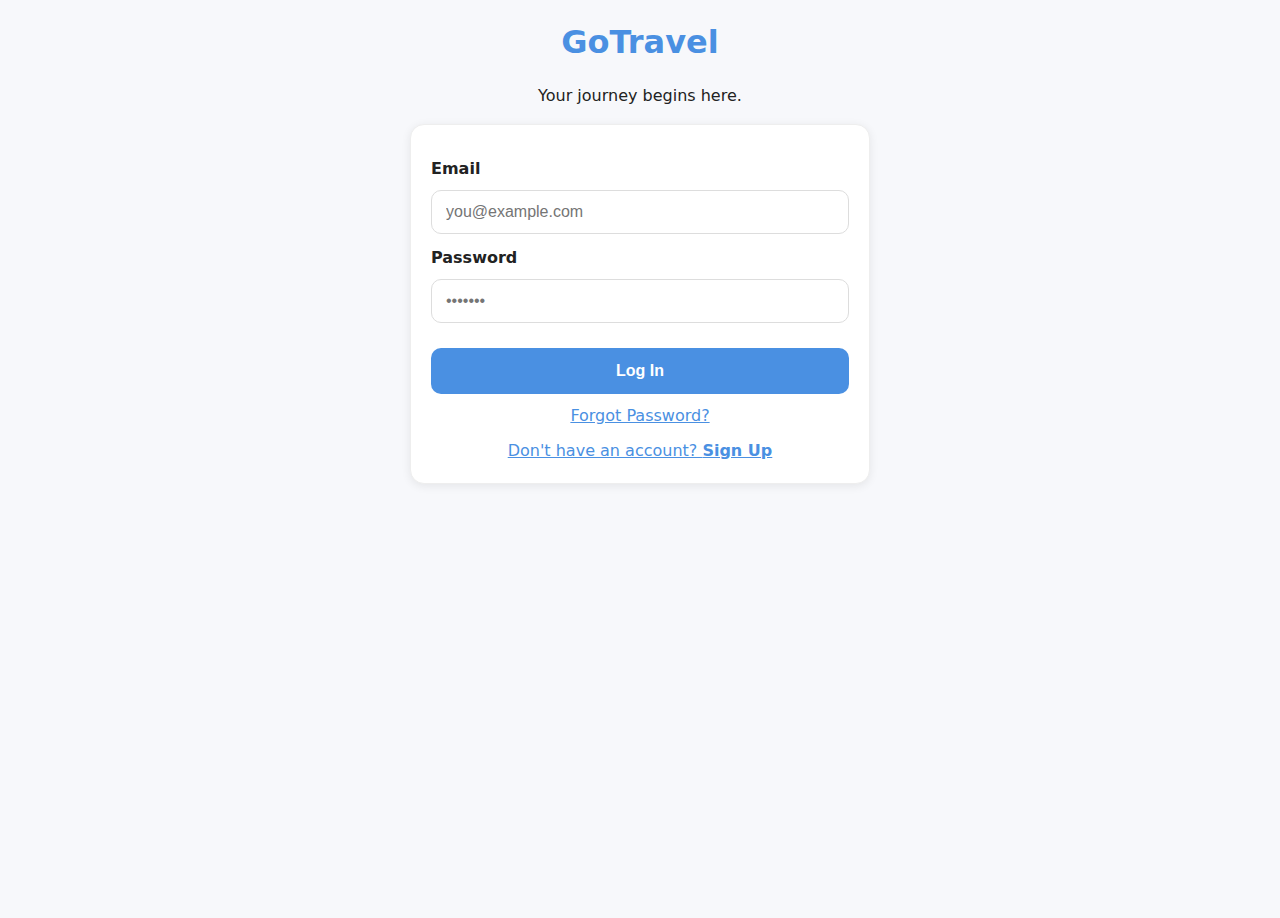
<file: index.html>
<!DOCTYPE html>
<html lang="en">
<head>
  <meta charset="UTF-8"/>
  <meta name="viewport" content="width=device-width, initial-scale=1.0"/>
  <title>GoTravel - Login</title>
  <link rel="stylesheet" href="style.css"/>
  <link rel="stylesheet" href="https://cdnjs.cloudflare.com/ajax/libs/font-awesome/6.5.0/css/all.min.css"/>
</head>
<body class="login-background">
  <div class="container">
    <div class="login-header">
      <h1>GoTravel</h1>
      <p>Your journey begins here.</p>
    </div>

    <div class="card login-form-card">
      <form id="loginForm" action="#">
        <label class="form-label" for="email">Email</label>
        <input type="email" id="email" name="email" class="form-control" placeholder="you@example.com" required/>

        <label class="form-label" for="password">Password</label>
        <input type="password" id="password" name="password" class="form-control" placeholder="•••••••" required/>
		<br><br>
        <button type="submit" class="btn">Log In</button>
      </form>
      <a href="#" class="link-text">Forgot Password?</a>
      <a href="#" class="link-text" style="margin-top:10px">Don't have an account? <strong>Sign Up</strong></a>
    </div>
  </div>

  <!-- Reusable Modal -->
  <div class="modal-overlay" aria-hidden="true"></div>
  <div class="modal" role="dialog" aria-modal="true" aria-labelledby="modalTitle">
    <header id="modalTitle">Title</header>
    <div class="content">Message</div>
    <div class="actions"><button class="btn btn-primary" type="button">OK</button></div>
  </div>

  <script src="script.js"></script>
</body>
</html>
</file>
<file: style.css>
/* style.css - GoTravel (refined) */

/* ---------- CSS Variables ---------- */
:root{
  --primary:#4a90e2;
  --primary-dark:#3a7bd5;
  --secondary:#50e3c2;
  --text:#222;
  --muted:#666;
  --bg:#f7f8fb;
  --white:#fff;
  --shadow-sm:0 2px 10px rgba(0,0,0,.08);
  --shadow-md:0 8px 24px rgba(0,0,0,.12);
  --radius:14px;
}

/* ---------- Resets ---------- */
*{box-sizing:border-box}
html,body{height:100%}
body{
  margin:0;
  font-family:system-ui,-apple-system,Segoe UI,Roboto,Ubuntu,Cantarell,Noto Sans,sans-serif;
  color:var(--text);
  background:var(--bg);
  line-height:1.55;
  max-width:500px; /* mobile-first app shell */
  margin-inline:auto;
  overflow-x:hidden;
}
/* Utilities */
.container{padding-inline:20px}
.card{
  background:var(--white);
  border-radius:var(--radius);
  box-shadow:var(--shadow-sm);
  padding:20px;
  border:1px solid #eee;
  margin-bottom:16px;
}
.section-title{
  font-weight:800;
  font-size:1.15rem;
  margin:18px 0 10px;
}
.section-subtitle{
  font-size:.95rem;
  color:var(--muted);
  margin:-6px 0 16px;
}

/* Buttons */
.btn{
  display:block; width:100%;
  padding:14px 16px;
  border:0; border-radius:10px;
  font-weight:700; font-size:1rem;
  background:var(--primary);
  color:#fff; cursor:pointer;
  transition:transform .08s ease, filter .2s ease;
}
.btn:hover{filter:brightness(1.05)}
.btn:active{transform:scale(.98)}
.btn-outline{
  background:#fff; color:var(--primary);
  border:2px solid var(--primary);
}

/* Inputs */
.form-label{display:block; font-weight:700; margin:12px 0 6px}
.form-control{
  width:100%; padding:12px 14px; border-radius:10px;
  border:1px solid #ddd; font-size:1rem;
  transition:border-color .2s ease;
}
.form-control:focus{outline:0; border-color:var(--primary)}
.input-error{border-color:#e11d48 !important}
.error-text{color:#e11d48; font-size:.85rem; margin-top:6px}

/* ---------- Header / Hero ---------- */
.home-header{
  position:relative;
  border-bottom-left-radius:var(--radius);
  border-bottom-right-radius:var(--radius);
  background-image:url('https://images.unsplash.com/photo-1507525428034-b723cf961d3e?q=80&w=2073&auto=format&fit=crop');
  background-size:cover; background-position:center;
  color:#fff; overflow:hidden; box-shadow:var(--shadow-sm);
  padding-bottom:18px;
}
.home-header::before{
  content:""; position:absolute; inset:0;
  background:linear-gradient(180deg,rgba(0,0,0,.45),rgba(0,0,0,.35));
}
.top-bar{
	position:relative; z-index:1; display:flex; align-items:center; justify-content:space-between; padding:14px 20px 8px
	}
.logo-title{
	font-size:1.6rem; font-weight:900
	}
.header-content{
	position:relative; z-index:1; text-align:center; padding:6px 20px 16px
	}
.welcome-text{
	opacity:.95
	}

/* Profile */
.profile-pic-container{
	width:40px;height:40px;border-radius:50%;overflow:hidden;box-shadow:0 0 0 3px rgba(255,255,255,.9)
	}
.profile-pic{
	width:100%;height:100%;object-fit:cover
	}

/* ---------- Sidebar (Hamburger) ---------- */
.hidden-checkbox{
	display:none
	}
.menu-icon-btn{
	font-size:1.5rem; cursor:pointer
	}
.main-sidebar{
  position:fixed; inset:0 auto 0 0; width:280px; background:#fff; z-index:1002;
  transform:translateX(-100%); transition:transform .35s ease; box-shadow:var(--shadow-md); padding-top:64px;
}
#menu-toggle:checked ~ .main-sidebar{
	transform:translateX(0)
	}
.close-btn{
	position:absolute; top:14px; right:18px; font-size:1.6rem; color:#999; cursor:pointer
	}
.menu-list{
	list-style:none; padding:0; margin:0
	}
.menu-item{
	display:block; padding:14px 18px; color:var(--text); border-bottom:1px solid #eee; font-weight:600
	}
.menu-item i{
	width:22px
	}
.menu-item:hover,.menu-item.active{
	background:#f3f6ff; color:var(--primary)
	}

/* Backdrop */
.backdrop{
  position:fixed; inset:0; background:rgba(0,0,0,.35); z-index:1001; display:none;
}
#menu-toggle:checked ~ .backdrop{
	display:block
	}

/* ---------- Search ---------- */
.search-bar{
  position:relative; z-index:1;
  display:flex; align-items:center; gap:10px;
  background:#fff; border-radius:12px;
  margin:0 20px; padding:12px 12px; box-shadow:var(--shadow-sm);
}
.search-bar input{
	flex:1; border:0; outline:0; font-size:1rem
	}
.search-icon{
	color:#888
	}
.btn-search{
	border:0; background:var(--primary); color:#fff; width:40px; height:40px; border-radius:10px; cursor:pointer
	}

/* ---------- Quick Links Grid ---------- */
.quick-links{
	margin-top:10px
	}
.action-grid{
	display:grid; grid-template-columns:repeat(4,1fr); gap:10px; margin-top:12px
	}
.action-item{
  display:flex; flex-direction:column; align-items:center; justify-content:center;
  background:#fff; border-radius:12px; padding:14px 6px; box-shadow:var(--shadow-sm);
  color:var(--text); transition:transform .15s ease, background .2s ease, color .2s ease;
}
.action-item i{
	font-size:1.4rem; color:var(--primary); margin-bottom:6px
	}
.action-item:hover{
	transform:scale(1.04); background:var(--primary); color:#fff
	}
.action-item:hover i{
	color:#fff
	}

/* ---------- Horizontal scroller ---------- */
.section-header-nav{
	display:flex; align-items:center; justify-content:space-between; padding:0 20px
	}
.scroll-nav-btns{
	display:flex; gap:8px
	}
.scroll-btn{
  width:34px;height:34px;border-radius:50%; border:1px solid #ddd; background:#fff;
  display:grid; place-items:center; cursor:pointer
}
.scroll-list{
	display:flex; gap:14px; overflow-x:auto; padding:0 20px 14px; -webkit-overflow-scrolling:touch; scrollbar-width:none
	}
.scroll-list::-webkit-scrollbar{display:none}
.destination-card{
  min-width:200px; height:150px; border-radius:12px; overflow:hidden; position:relative; box-shadow:var(--shadow-sm)
}
.destination-card-content{
  position:absolute; inset:auto 0 0 0; padding:10px 12px;
  background:linear-gradient(180deg,rgba(0,0,0,0) 0, rgba(0,0,0,.75) 100%); color:#fff;
}
.destination-card-content h4{margin:0 0 4px; font-size:1rem}

/* Destination bg helpers */
.indo-card{
	background:url('https://encrypted-tbn0.gstatic.com/images?q=tbn:ANd9GcTJs5RXoJDH-E4IgtwQTMyZ3xKeT_B_fTZFlA&s') center/cover
	}
.tokyo-card{
	background:url('https://res.cloudinary.com/aenetworks/image/upload/c_fill,ar_2,w_3840,h_1920,g_auto/dpr_auto/f_auto/q_auto:eco/v1/gettyimages-1390815938?_a=BAVAZGID0') center/cover
	}
.greece-card{
	background:url('https://greeceinsiders.travel/wp-content/uploads/2021/02/Santorini-Oia.jpg') center/cover
	}
.italy-card{
	background:url('https://i0.wp.com/thisdarlingworld.com/wp-content/uploads/2018/02/Venice-Italy-25.jpg?fit=1080%2C766&ssl=1&w=640') center/cover
	}
.china-card{
  background: url("https://encrypted-tbn0.gstatic.com/licensed-image?q=tbn:ANd9GcQ4VKJWDqHTt2N2OBLl3AEhv0uC-fQGUHyf8ZSSnQorOJrJw-HdC0KnE6NmpGwXYRrFhXgB3lVfmsT764rLELM06DM&s=19")
    center/cover;
}
.france-card{
  background: url("https://res.klook.com/image/upload/w_750,h_469,c_fill,q_85/w_80,x_15,y_15,g_south_west,l_Klook_water_br_trans_yhcmh3/activities/wrgwlkhnjekv8h5tjbn4.jpg")
    center/cover;
}

/* ---------- Gallery ---------- */
.gallery-header{
	background-image:url('https://images.unsplash.com/photo-1483683804023-6ccdb62f86ef?q=80&w=2069&auto=format&fit=crop')
	}
.custom-carousel-wrapper{
	border-radius:var(--radius); overflow:hidden; box-shadow:var(--shadow-sm)
	}
.custom-carousel-wrapper img{
	height:260px; object-fit:cover
	}
.carousel-caption{
	background:linear-gradient(180deg,rgba(0,0,0,0),rgba(0,0,0,.7)); left:0; right:0; bottom:0; padding:18px 10px
	}
.carousel-caption h5,.carousel-caption p{
	color:#fff; text-shadow:0 1px 2px rgba(0,0,0,.6)
	}
	

/* Specific styles for the Booking Page header image and content */
        .booking-header {
            /* Using a high-quality, aspirational travel image */
            background-image: url('https://upload.wikimedia.org/wikipedia/commons/thumb/7/7a/View_of_Empire_State_Building_from_Rockefeller_Center_New_York_City_dllu_%28cropped%29.jpg/1920px-View_of_Empire_State_Building_from_Rockefeller_Center_New_York_City_dllu_%28cropped%29.jpg');
            background-size: cover;
            background-position: center;
            position: relative;
            padding-bottom: 20px;
        }

        .booking-header::before {
            content: '';
            position: absolute;
            top: 0;
            left: 0;
            right: 0;
            bottom: 0;
            background-color: rgba(0, 0, 0, 0.4); /* Darker overlay for text on light image */
            z-index: 1;
        }

        .booking-header .top-bar, .booking-header .header-content {
            position: relative;
            z-index: 2;
        }

        /* Booking form specific styles */
        .booking-form-card {
            padding: 30px 20px;
            margin-top: -30px; /* Pull the card up over the header for a cohesive look */
            position: relative;
            z-index: 5;
        }

        .form-group {
            margin-bottom: 20px;
        }

        .form-label {
            display: block;
            font-weight: 600;
            margin-bottom: 8px;
            color: var(--text-color);
        }

        .form-control-icon {
            position: relative;
        }

        .form-control-icon i {
            position: absolute;
            left: 15px;
            top: 50%;
            transform: translateY(-50%);
            color: var(--primary-color);
        }

        .form-control-icon input, .form-control-icon select {
            padding-left: 40px; /* Make space for the icon */
        }

        .input-inline-group {
            display: flex;
            gap: 15px;
        }

        .input-inline-group .form-group {
            flex: 1;
            min-width: 0; /* Allows flex items to shrink */
        }
        
        /* Style for the select element to look consistent */
        .form-control[type="date"], .form-control[type="number"], .form-control select {
            /* Ensures date and select fields are styled uniformly */
            appearance: none;
            -webkit-appearance: none;
            cursor: pointer;
        }
/* Custom Booking Button with Animation */
.custom-booking-btn {
  background: #3498db; /* Default blue background */
  border-radius: 12px;  /* Rounded corners */
  padding: 15px 25px;    /* Adjust padding for a bigger button */
  font-size: 1.0rem;     /* Larger text size */
  font-weight: bold;     /* Bold text */
  color: white;          /* Text color */
  transition: all 0.3s ease; /* Smooth transition for hover effect */
  box-shadow: 0 4px 10px rgba(0, 0, 0, 0.1); /* Shadow for depth */
  display: inline-flex;
  align-items: center;
  justify-content: center;
  position: relative;
}

/* Hover effect with scale-up and glowing effect */
.custom-booking-btn:hover {
    background: #5dade2; /* Lighter blue on hover */
	opacity: 1.0;         /* Reduce opacity on hover */
    transform: scale(1.0); /* Slightly enlarge the button */
    cursor: pointer;       /* Change cursor to pointer */
    box-shadow: 0 8px 20px rgba(0, 0, 0, 0.2); /* Bigger shadow on hover */
    animation: glow 1s infinite alternate; /* Apply the glowing effect */
}

/* Animation for glowing effect */
@keyframes glow {
    0% {
        box-shadow: 0 0 6px rgba(255, 255, 255, 0.2), 0 0 12px #3498db, 0 0 18px #5dade2;
    }
    100% {
        box-shadow: 0 0 8px rgba(255, 255, 255, 0.4), 0 0 16px #3498db, 0 0 24px #5dade2;
    }
}

/* ---------- Modal (lightweight) ---------- */
.modal-overlay{
	position:fixed; inset:0; background:rgba(0,0,0,.45); display:none; z-index:1100
	}
.modal{
	position:fixed; left:50%; top:50%; transform:translate(-50%,-50%); width:min(92%,480px);
  background:#fff; border-radius:16px; box-shadow:var(--shadow-md); display:none; z-index:1101
  }
.modal header{
	padding:16px 18px; border-bottom:1px solid #eee; font-weight:800
	}
.modal .content{
	padding:16px 18px; color:#333; white-space:pre-line
}
.modal .actions{
	padding:14px 18px 18px
	}
.modal .actions .btn{
	width:100%
	}

/* ---------- Login ---------- */
.login-header{text-align:center; margin:18px 0 10px}
.login-header h1{margin:0; font-weight:900; color:var(--primary)}
.link-text{display:block; text-align:center; margin-top:10px; color:var(--primary)}

/* ---------- Responsive ---------- */
@media (max-width:576px){
  .destination-card{min-width:170px; height:130px}
  .custom-carousel-wrapper img{height:220px}
}

/* Remove underline from menu and quick action links */
.menu-item, .action-item {
  text-decoration: none; /* Remove underline */
}

.menu-item:hover, .action-item:hover {
  text-decoration: none; /* Ensure no underline on hover */
}
</file>
